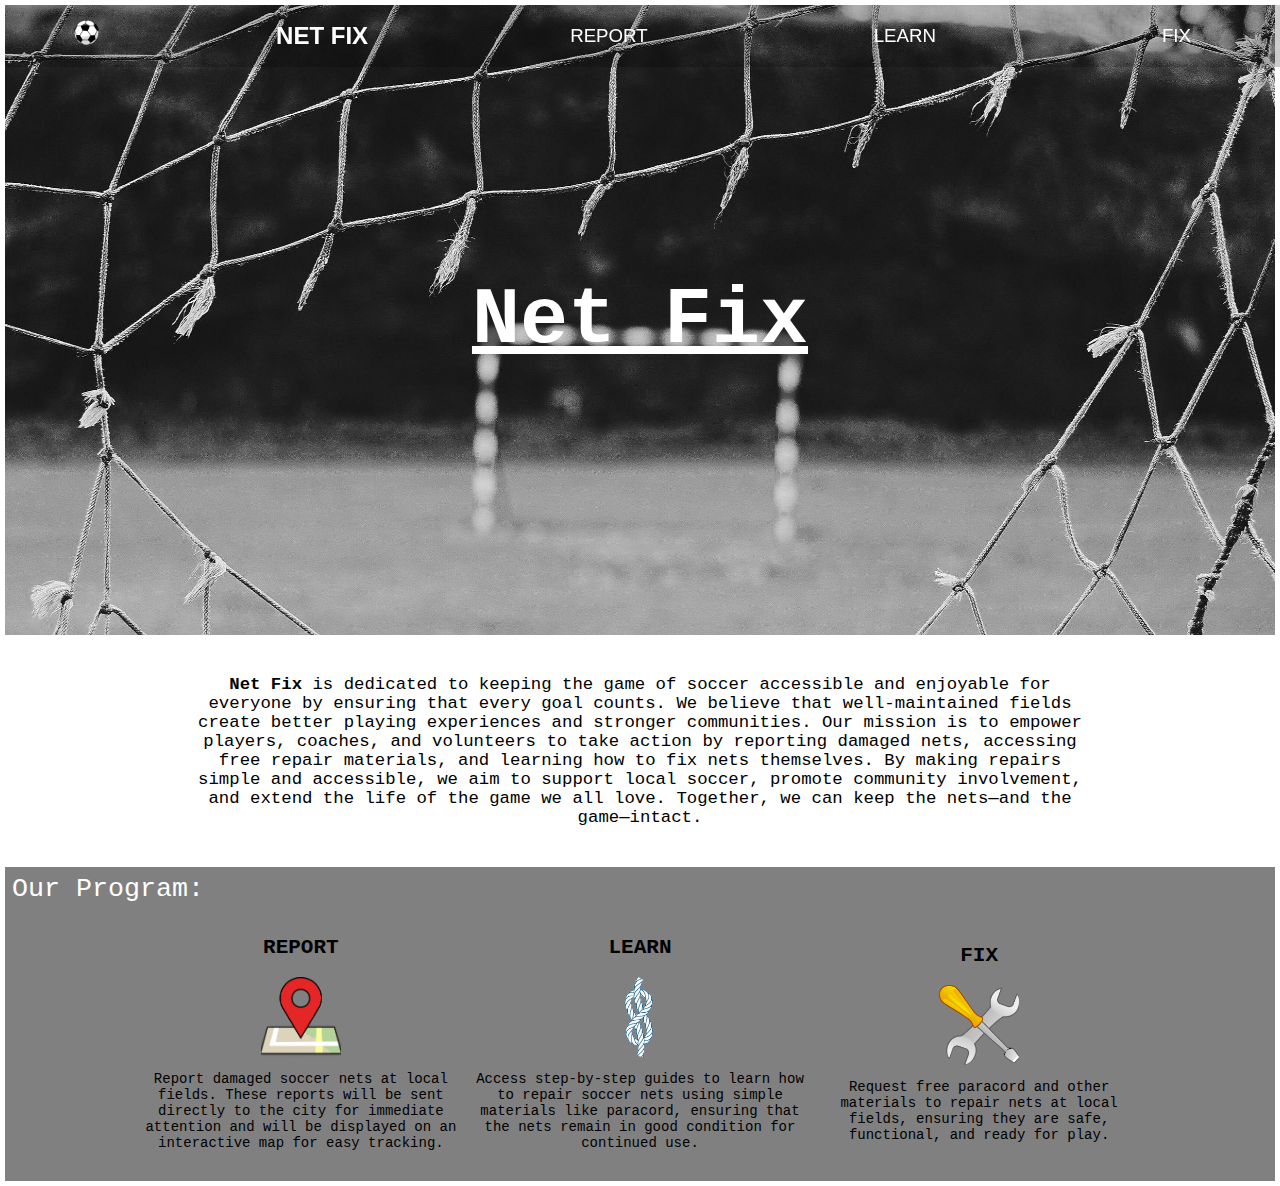
<file: index.html>
<!DOCTYPE html>
<html lang="en">
<head>
    <meta charset="UTF-8">
    <meta name="viewport" content="width=device-width, initial-scale=1.0">
    <title>Net Fix</title>
    <link rel="stylesheet" href="style.css">
</head>
<body>
    <div id="nav">
        <img id="logo" src="assets/ball_logo.png" alt="broken logo">
        <button id="title"><strong>NET FIX</strong></button>

        <button id="report" class="nav_button">REPORT</button>
        <button id="learn" class="nav_button">LEARN</button>
        <button id="fix" class="nav_button">FIX</button>
    </div>

    <div id="background">
        <img src="assets/background.jpg">
        <h1>Net Fix</h1>
    </div>
    
    <div id="about">
        <strong>Net Fix</strong> is dedicated to keeping the game of soccer accessible and enjoyable for everyone by ensuring that every goal counts. We believe that well-maintained fields create better playing experiences and stronger communities. Our mission is to empower players, coaches, and volunteers to take action by reporting damaged nets, accessing free repair materials, and learning how to fix nets themselves. By making repairs simple and accessible, we aim to support local soccer, promote community involvement, and extend the life of the game we all love. Together, we can keep the nets—and the game—intact.
    </div>

    <div id="outline">
        <div id="title">Our Program:</div>
        <div class="center">
            <div>
                <a href="report.html" class="clickable">
                    <h2>REPORT</h2>
                </a>
                <a href="report.html" class="clickable">
                    <img src="assets/report.png" alt="map image">
                </a>
                <a href="report.html" class="clickable">
                    <div>Report damaged soccer nets at local fields. These reports will be sent directly to the city for immediate attention and will be displayed on an interactive map for easy tracking.</div>
                </a>
            </div>
            <div>
                <a href="learn_page.html" class="clickable">
                    <h2>LEARN</h2>
                </a>
                <a href="learn_page.html" class="clickable">
                    <img src="assets/learn_pic.jpg" alt="video image">
                </a>
                <a href="learn_page.html" class="clickable">
                    <div>Access step-by-step guides to learn how to repair soccer nets using simple materials like paracord, ensuring that the nets remain in good condition for continued use.</div>
                </a>
            </div>
            <div>
                <a href="fix.html" class="clickable">
                    <h2>FIX</h2>
                </a>
                <a href="fix.html" class="clickable">
                    <img src="assets/fix.jpg" alt="fix image">
                </a>
                <a href="fix.html" class="clickable">
                    <div>Request free paracord and other materials to repair nets at local fields, ensuring they are safe, functional, and ready for play.</div>
                </a>
            </div>
        </div>
    </div>
    
    <script src="script.js"></script>
</body>
</html>
</file>
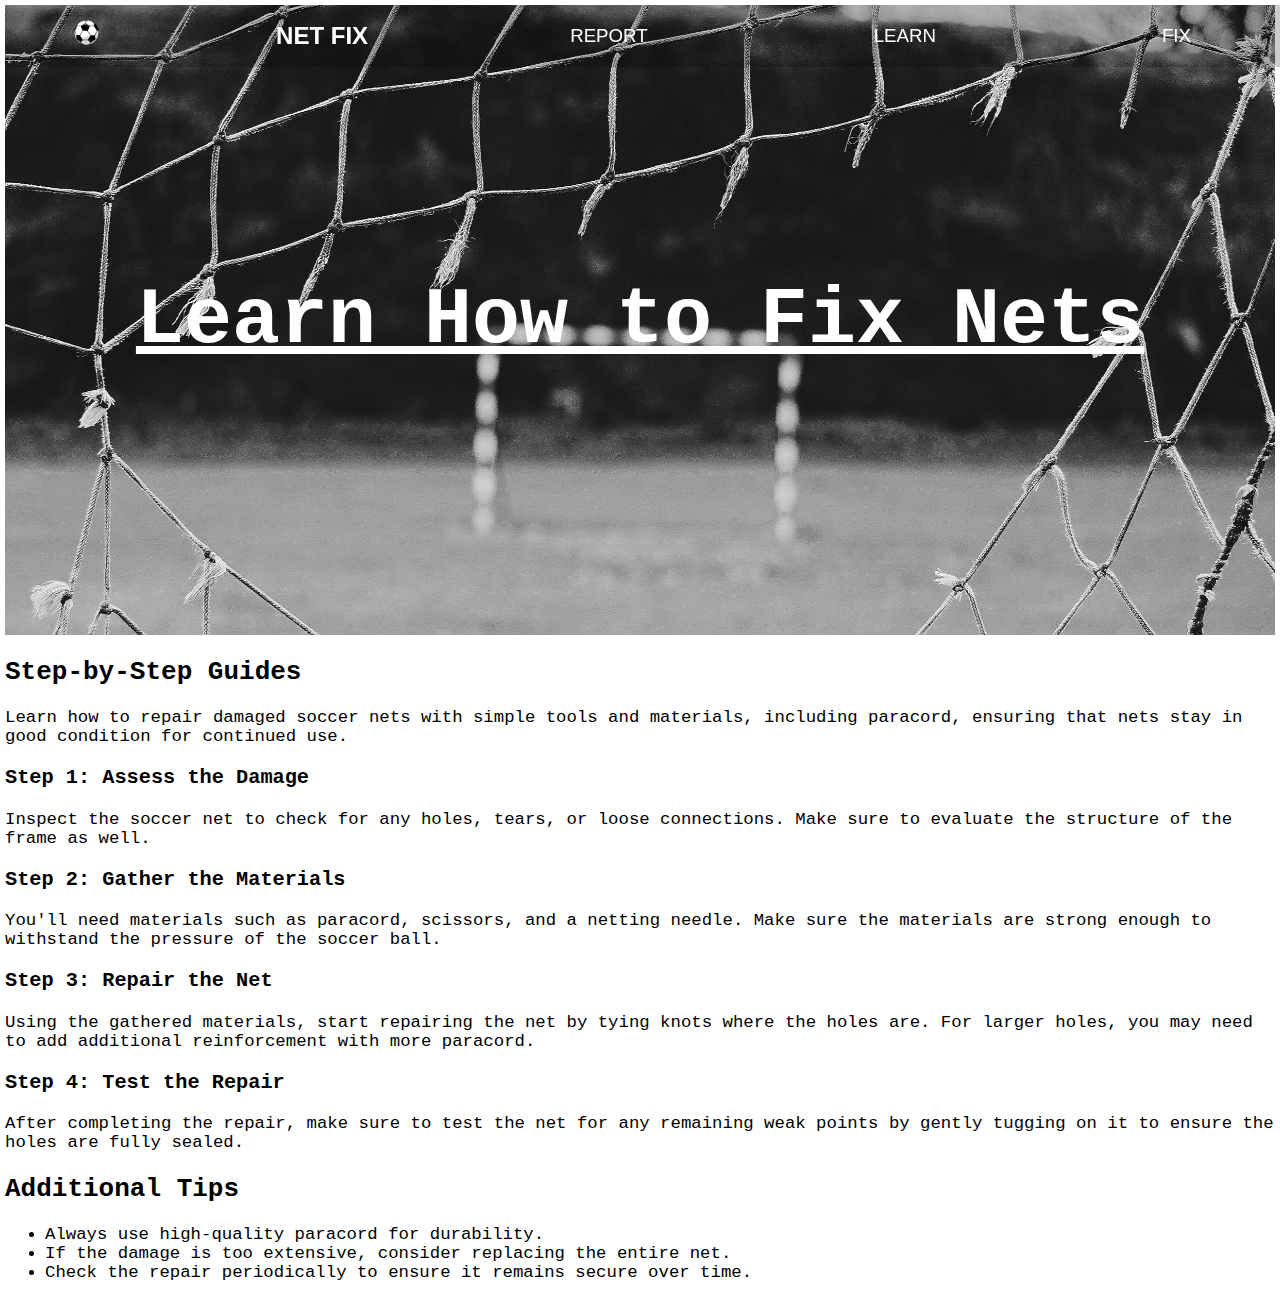
<file: learn_page.html>
<!DOCTYPE html>
<html lang="en">
<head>
    <meta charset="UTF-8">
    <meta name="viewport" content="width=device-width, initial-scale=1.0">
    <title>Learn - Net Fix</title>
    <link rel="stylesheet" href="style.css">
</head>
<body>
    <div id="nav">
        <img id="logo" src="assets/ball_logo.png" alt="broken logo">
        <button id="title"><strong>NET FIX</strong></button>

        <button id="report" class="nav_button">REPORT</button>
        <button id="learn" class="nav_button">LEARN</button>
        <button id="fix" class="nav_button">FIX</button>
    </div>

    <div id="background">
        <img src="assets/background.jpg" alt="background image">
        <h1>Learn How to Fix Nets</h1>
    </div>

    <div id="learn-content">
        <h2>Step-by-Step Guides</h2>
        <p>Learn how to repair damaged soccer nets with simple tools and materials, including paracord, ensuring that nets stay in good condition for continued use.</p>

        <div class="step">
            <h3>Step 1: Assess the Damage</h3>
            <p>Inspect the soccer net to check for any holes, tears, or loose connections. Make sure to evaluate the structure of the frame as well.</p>
        </div>

        <div class="step">
            <h3>Step 2: Gather the Materials</h3>
            <p>You'll need materials such as paracord, scissors, and a netting needle. Make sure the materials are strong enough to withstand the pressure of the soccer ball.</p>
        </div>

        <div class="step">
            <h3>Step 3: Repair the Net</h3>
            <p>Using the gathered materials, start repairing the net by tying knots where the holes are. For larger holes, you may need to add additional reinforcement with more paracord.</p>
        </div>

        <div class="step">
            <h3>Step 4: Test the Repair</h3>
            <p>After completing the repair, make sure to test the net for any remaining weak points by gently tugging on it to ensure the holes are fully sealed.</p>
        </div>

        <h2>Additional Tips</h2>
        <ul>
            <li>Always use high-quality paracord for durability.</li>
            <li>If the damage is too extensive, consider replacing the entire net.</li>
            <li>Check the repair periodically to ensure it remains secure over time.</li>
        </ul>
    </div>

    <script src="script.js"></script>
</body>
</html>
</file>
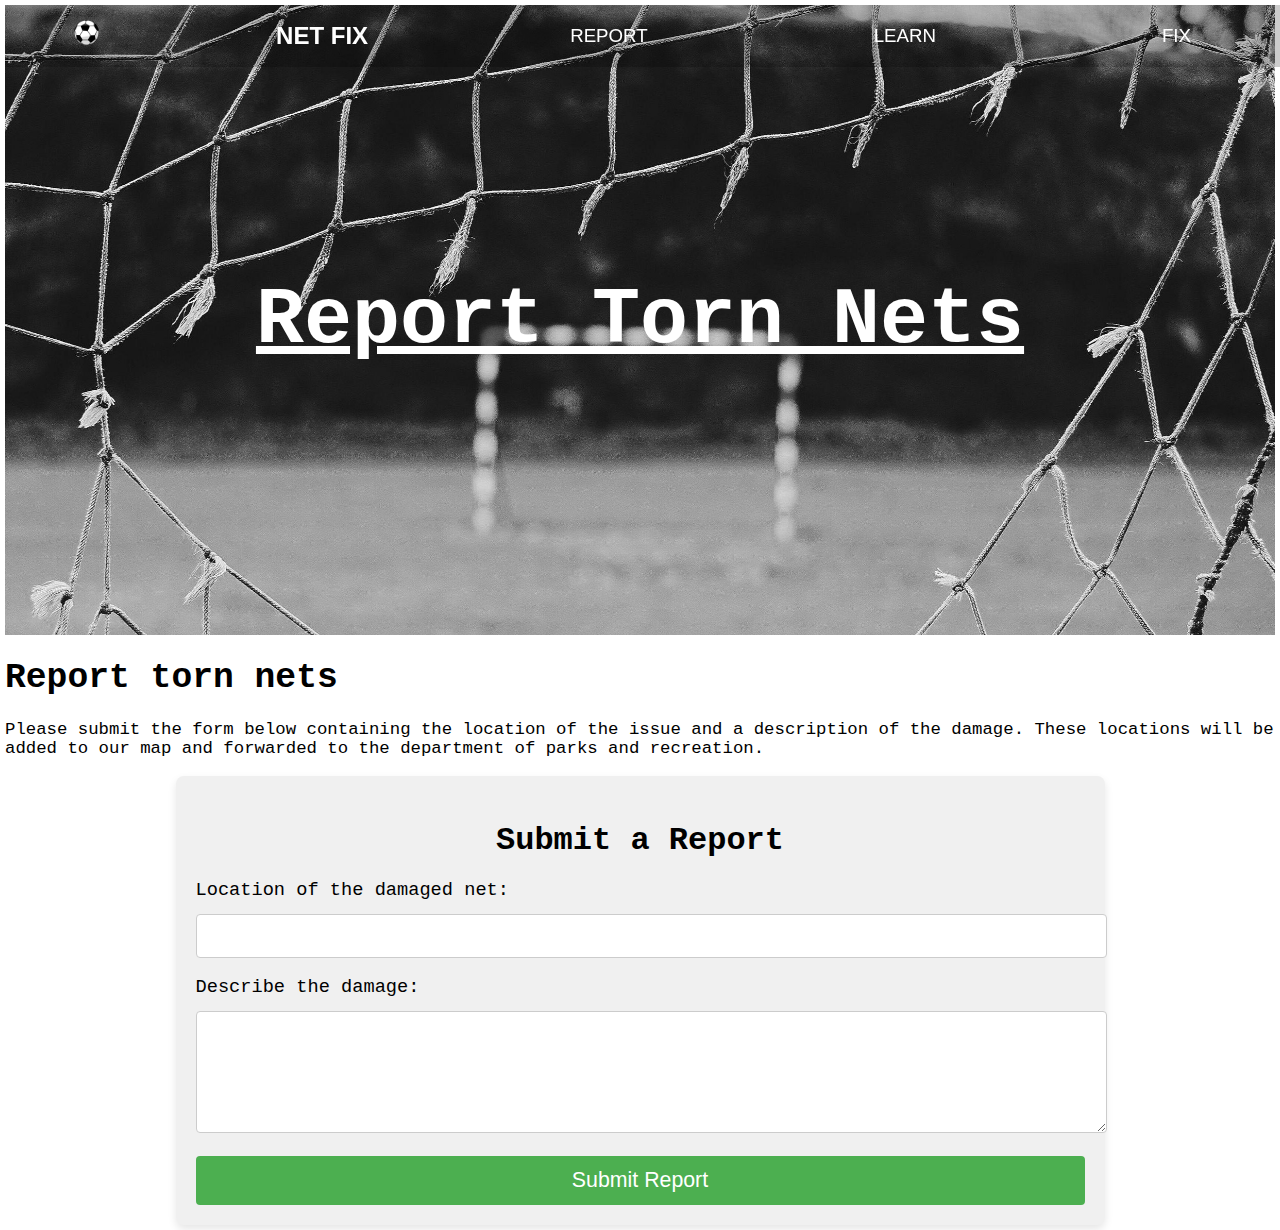
<file: report.html>
<!DOCTYPE html>
<html lang="en">
<head>
    <meta charset="UTF-8">
    <meta name="viewport" content="width=device-width, initial-scale=1.0">
    <title>Net Fix - Report</title>
    <link rel="stylesheet" href="style.css">
</head>
<body>
    <!-- Navigation Bar -->
    <div id="nav">
        <img id="logo" src="assets/ball_logo.png" alt="broken logo">
        <button id="title"><strong>NET FIX</strong></button>

        <button id="report" class="nav_button">REPORT</button>
        <button id="learn" class="nav_button">LEARN</button>
        <button id="fix" class="nav_button">FIX</button>
    </div>

    <!-- Background Image Section -->
    <div id="background">
        <img src="assets/background.jpg" alt="background image">
        <h1>Report Torn Nets</h1>
    </div>

    <!-- Report Section -->
    <div>
        <h1>Report torn nets</h1>
        <p>Please submit the form below containing the location of the issue and a description of the damage. These locations will be added to our map and forwarded to the department of parks and recreation.</p>
    </div>

    <!-- Report Form Section -->
    <div id="form-section">
        <h2>Submit a Report</h2>
        <form id="report-form">
            <label for="location">Location of the damaged net:</label>
            <input type="text" id="location" name="location" required>

            <label for="damage-description">Describe the damage:</label>
            <textarea id="damage-description" name="damage-description" required></textarea>

            <button type="submit" class="submit-button">Submit Report</button>
        </form>
    </div>

    <script src="script.js"></script>
</body>
</html>
</file>
<file: style.css>
/* General Body Styling */
body {
    font-family: 'Courier', sans-serif;
    background-color: white;
    font-size: 13pt;
    margin: 0;
    padding: 5px;
}

/* Navigation Bar */
#nav {
    position: fixed;
    background-color: rgba(0, 0, 0, 0.2);
    display: flex;
    justify-content: space-between;
    width: 100%;
    padding: 10px 5%;
    z-index: 100;
    box-sizing: border-box;
}

#logo {
    width: 25px;
    height: 25px;
    margin: 5px;
}

#title {
    background-color: transparent;
    border: transparent;
    color: white;
    font-size: 18pt;
}

.nav_button {
    background-color: transparent;
    border: transparent;
    color: white;
    font-size: 14pt;
    padding: 10px 20px;
    cursor: pointer;
    transition: text-decoration 0.3s ease;
}

/* Underline effect on hover */
.nav_button:hover {
    text-decoration: underline;
}

/* To ensure the buttons are evenly spaced and visible */
#nav .nav_button {
    margin: 0 10px; /* Give some space between the buttons */
}

/* Background Section */
#background {
    width: 100%;
    height: 70vh;
    background-color: black;
    display: flex;
    justify-content: center;
    align-items: center;
    position: relative;
}

#background img {
    width: 100%;
    height: 100%;
    object-fit: cover;
}

#background h1 {
    position: absolute;
    font-size: 60pt;
    text-decoration: underline;
    color: white;
    z-index: 1;
}

/* About Section */
#about {
    width: 70%;
    margin: auto;
    padding: 40px;
    text-align: center;
}

/* Outline Section (Report Section) */
#outline {
    width: 100%;
    height: auto;
    background-color: grey;
    padding: 7px;
    padding-bottom: 30px;
    box-sizing: border-box;
    text-align: left;
}

#outline #title {
    font-size: 20pt;
    margin-bottom: 15px;
    text-align: left;
}

/* Centering the content within the outline */
.center {
    display: flex;
    justify-content: center;
    align-items: center;
    width: 90%;
    margin: auto;
}

.center > div {
    display: flex;
    flex-direction: column;
    align-items: center;
    text-align: center;
    width: 30%;
}

.center img {
    width: 80px;
    height: 80px;
    object-fit: cover;
    margin-bottom: 10px;
}

.center div {
    font-size: 14px;
    font-weight: normal;
}

/* Report Form Section */
#form-section {
    width: 70%;
    margin: auto;
    padding: 20px;
    background-color: #f0f0f0;
    border-radius: 8px;
    box-shadow: 0 4px 8px rgba(0, 0, 0, 0.1);
}

#form-section h2 {
    font-size: 24pt;
    text-align: center;
    margin-bottom: 20px;
}

#form-section label {
    font-size: 14pt;
    display: block;
    margin-bottom: 5px;
    margin-top: 10px;
}

#form-section input,
#form-section textarea {
    width: 100%;
    padding: 10px;
    margin: 8px 0;
    font-size: 14pt;
    border: 1px solid #ccc;
    border-radius: 4px;
}

#form-section textarea {
    height: 100px;
    resize: vertical;
}

#form-section .submit-button {
    width: 100%;
    padding: 12px;
    background-color: #4CAF50;
    color: white;
    font-size: 16pt;
    border: none;
    border-radius: 4px;
    cursor: pointer;
    margin-top: 10px;
}

#form-section .submit-button:hover {
    background-color: #45a049;
}

/* Map Styling (For report page) */
#map {
    width: 100%;
    height: 400px; /* Adjust height as necessary */
    border: 1px solid #ccc;
    margin-top: 20px;
}

/* Responsive Styles for Mobile */
@media (max-width: 768px) {
    #nav {
        flex-direction: column;
        align-items: center;
    }

    #background h1 {
        font-size: 40pt;
    }

    #about {
        width: 90%;
    }

    #form-section {
        width: 90%;
    }

    .center > div {
        width: 80%; /* Adjust center content width for small screens */
    }

    #map {
        height: 300px; /* Adjust map height for smaller screens */
    }
}

.clickable {
    text-decoration: none;
    color: inherit;
    display: block; /* Makes the whole area clickable */
    cursor: pointer;
    transition: transform 0.2s ease-in-out;
}
</file>
